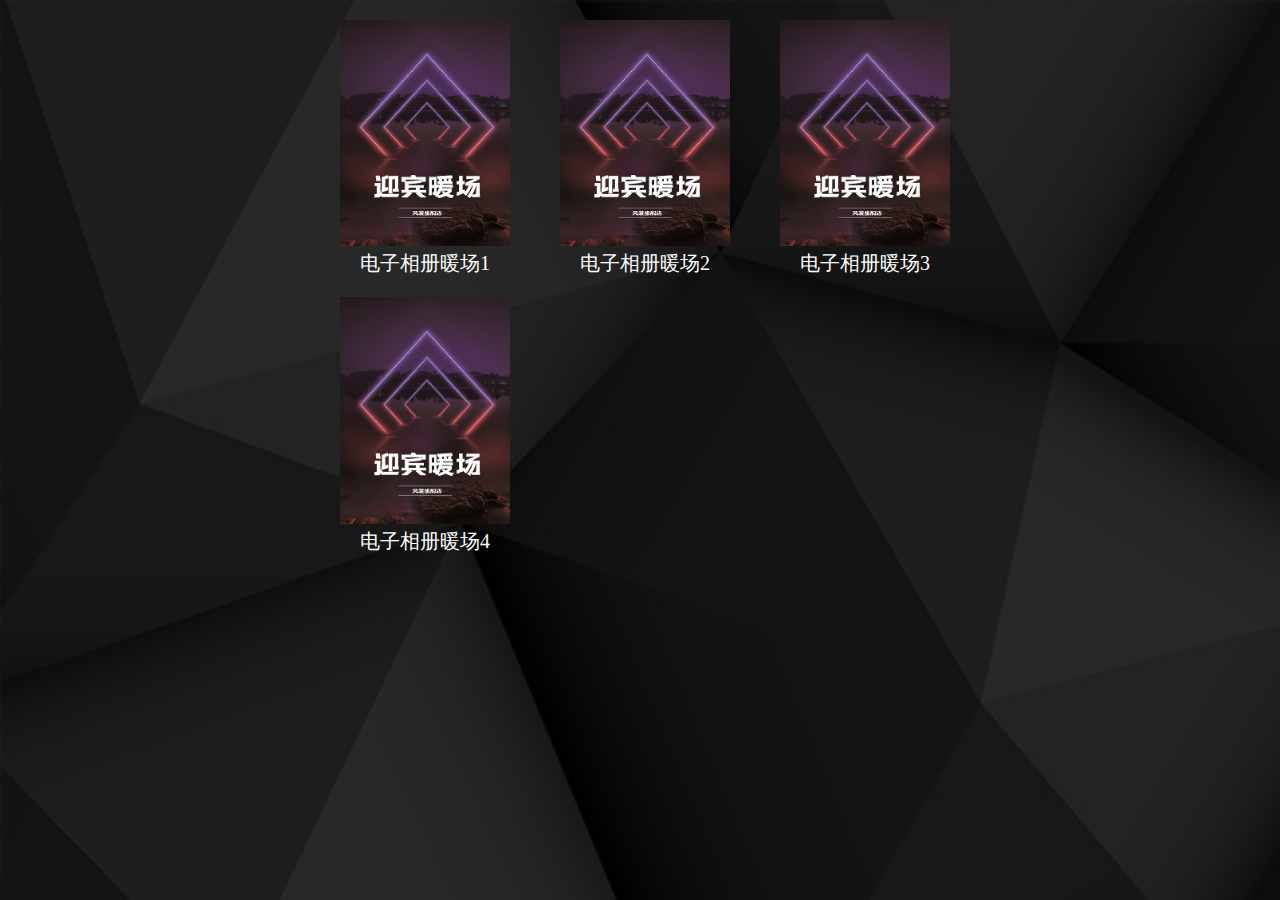
<file: index.html>
<!DOCTYPE html>
<html>
	<head>
		<meta charset="utf-8" />
		<link rel="stylesheet" href="css/comprehensive.css">
		<link rel="stylesheet" type="text/css" href="css/index.css"/>
		<title>风裳旗舰店视频</title>
	</head>
	<body>
		<div id="" class="index_big">
			<a href="https://www.runoob.com/">
			<div id="" class="index_big_box">
				<img src="img/nuanchang.jpeg" >
				<div id="" class="index_big_box_name">
					电子相册暖场1
				</div>
			</div>
			</a>
		</div>
		<div id="" class="index_big">
			<a href="https://www.runoob.com/">
			<div id="" class="index_big_box">
				<img src="img/nuanchang.jpeg" >
				<div id="" class="index_big_box_name">
					电子相册暖场2
				</div>
			</div>
			</a>
		</div>
		<div id="" class="index_big">
			<a href="https://www.runoob.com/">
			<div id="" class="index_big_box">
				<img src="img/nuanchang.jpeg" >
				<div id="" class="index_big_box_name">
					电子相册暖场3
				</div>
			</div>
			</a>
		</div>
		<div id="" class="index_big">
			<a href="https://www.runoob.com/">
			<div id="" class="index_big_box">
				<img src="img/nuanchang.jpeg" >
				<div id="" class="index_big_box_name">
					电子相册暖场4
				</div>
			</div>
			</a>
		</div>
	</body>
</html>
</file>
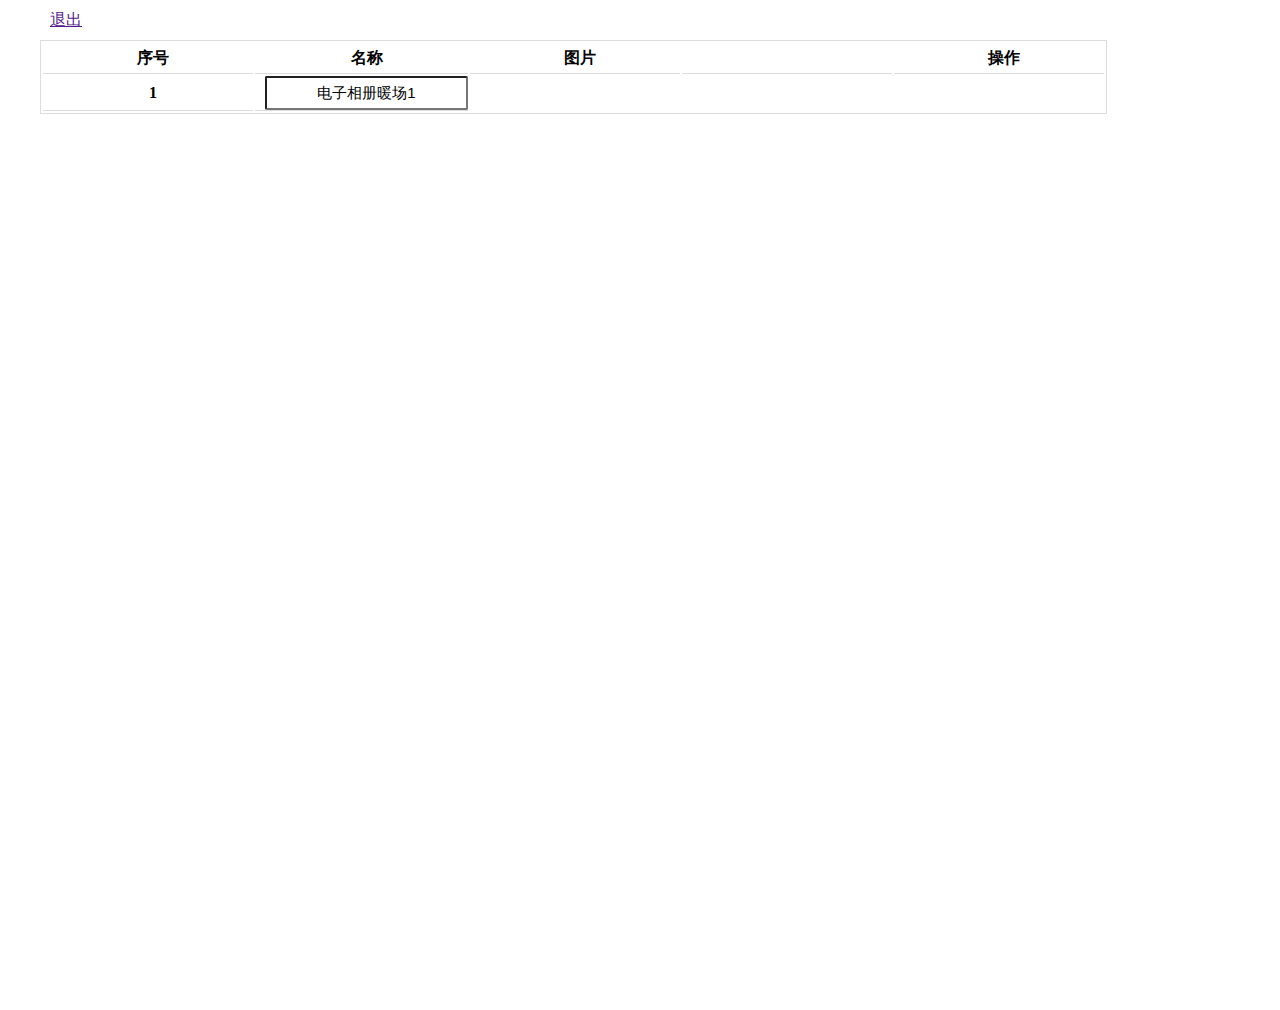
<file: admin/admin_show.html>
<!DOCTYPE html>
<html>
	<head>
		<meta charset="utf-8">
		<link rel="stylesheet" type="text/css" href="../css/admin_show.css"/>
		<title>风裳旗舰店视频</title>
	</head>
	<body>
		<div id="" class="admin_show">
				<div id="" class="login">
					<a href="">退出</a>
				</div>
				
				<table border="0" cellspacing="pixels" cellpadding="" accesskey="1">
					<thead>
						<tr>
							<th width="50">序号</th>
							<th width="200">名称</th>
							<th width="150">图片</th>
							<th width="450"></th>
							<th width="200">操作</th>
						</tr>
					</thead>
					<tr>
						<th>1</th>
						<th><input type="text"value="电子相册暖场1"></th>
					</tr>
				</table>
		</div>
	</body>
</html>
</file>
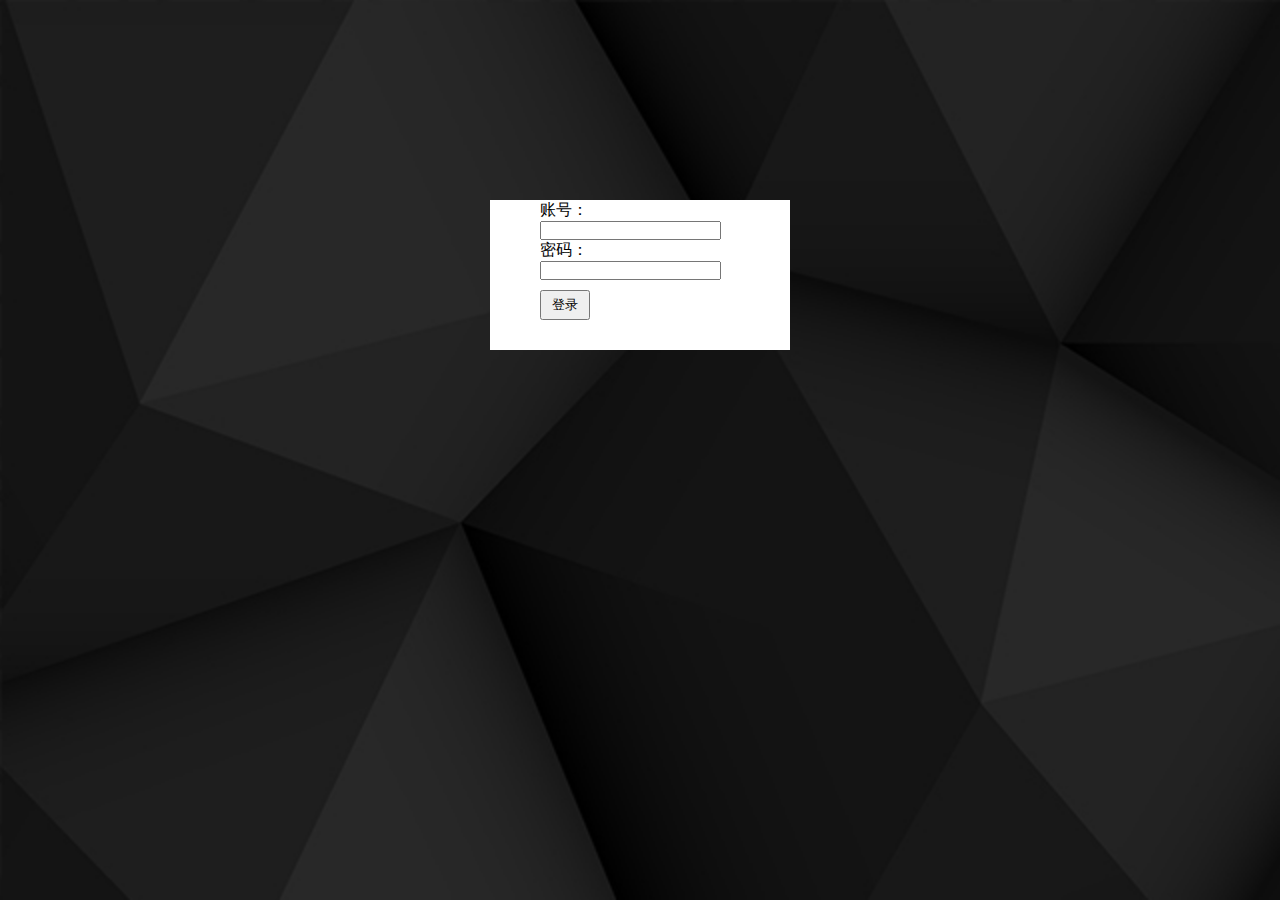
<file: admin/admin_user.html>
<!DOCTYPE html>
<html>
	<head>
		<meta charset="utf-8">
		<link rel="stylesheet" type="text/css" href="../css/comprehensive.css"/>
		<link rel="stylesheet" type="text/css" href="../css/admin_user.css"/>
		<title>风裳旗舰店视频</title>
	</head>
	<body>
		<div id="" class="admin">
			<div id="" class="user">
				账号：<br><input type="text" id="" value="" /><br>
				密码：<br><input type="" name="" id="" value="" />
				<button type="button">登录</button>
			</div>
			<div id="">
				
			</div>
		</div>
	</body>
</html>
</file>
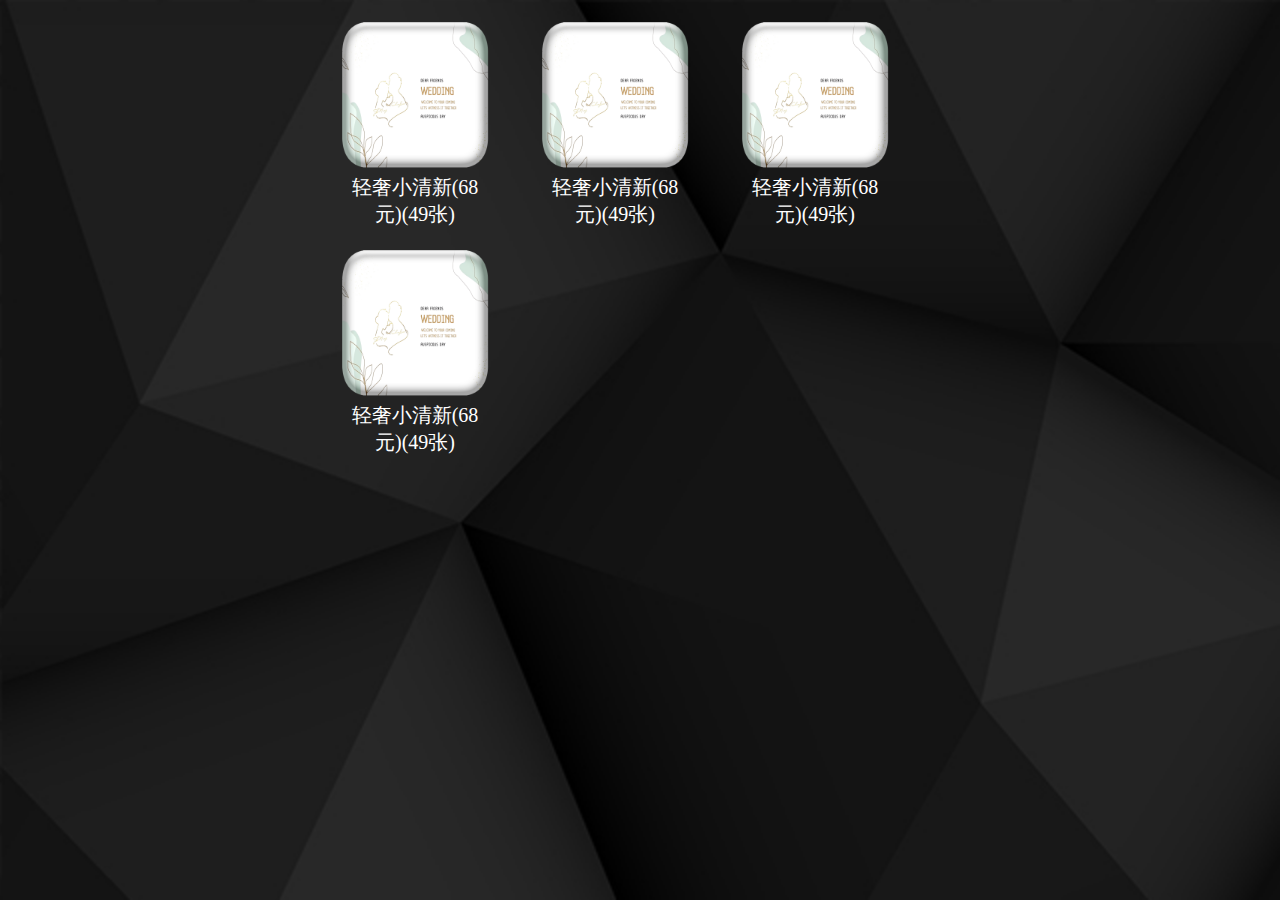
<file: html/show.html>
<!DOCTYPE html>
<html>
	<head>
		<meta charset="utf-8">
		<link rel="stylesheet" type="text/css" href="../css/comprehensive.css"/>
		<link rel="stylesheet" type="text/css" href="../css/show.css"/>
		<title>风裳旗舰店视频</title>
	</head>
	<body>
		<div id="" class="show">
			<a href="http://www.baidu.com/">
			<div id="" class="show_box">
				<div id="">
					<img src="../img/qingshe.jpeg" >
					<div id="" class="show_box_name">
						轻奢小清新(68元)(49张)
					</div>
				</div>
			</div>
			</a>
		</div>
		<div id="" class="show">
			<a href="http://www.baidu.com/">
			<div id="" class="show_box">
				<div id="">
					<img src="../img/qingshe.jpeg" >
					<div id="" class="show_box_name">
						轻奢小清新(68元)(49张)
					</div>
				</div>
			</div>
			</a>
		</div>
		<div id="" class="show">
			<a href="http://www.baidu.com/">
			<div id="" class="show_box">
				<div id="">
					<img src="../img/qingshe.jpeg" >
					<div id="" class="show_box_name">
						轻奢小清新(68元)(49张)
					</div>
				</div>
			</div>
			</a>
		</div>
		<div id="" class="show">
			<a href="http://www.baidu.com/">
			<div id="" class="show_box">
				<div id="">
					<img src="../img/qingshe.jpeg" >
					<div id="" class="show_box_name">
						轻奢小清新(68元)(49张)
					</div>
				</div>
			</div>
			</a>
		</div>
	</body>
</html>
</file>
<file: css/comprehensive.css>
*{
	padding: 0;
	margin: 0;
	list-style: none;
	
	

}
dl, dt, dd, ul, ol, li {
	list-style: none;
}
body {
	/* 背景图片 */
	background-image: url(../img/beijing.jpeg);
	background-size: 100% auto;
	background-attachment: fixed;
}
</file>
<file: css/index.css>
.index_big {
	margin: auto;
	height: 100%;
	width: 700px;
}
.index_big_box {
	width: 170px;
	float: left;
	margin-left: 50px;
	margin-top: 20px;
}
.index_big_box img {
	width:100%;
}
.index_big_box_name {
	text-align: center;
	font-size: 20px;
	color: white;
}
</file>
<file: css/admin_show.css>
*{
	padding: 0;
	margin: 0;
	
}
tr th table {
	list-style: none;
}

/* 大盒子 */
.admin_show {
	width: 1200px;
	height: 1000px;
	margin: auto;
}
.login {
	margin: 10px;
	width: 80px;
	height: 20px;
}
table {
    border: 1px solid #ddd;
}
th{
	width: 200px;
	height: 30px;
	padding-left: 10px;
    border-bottom: 1px solid #ddd !important;
}
th:last-child {
	border-left: 1;
}
input {
	text-align: center;
	height: 30px;
	font-size: 15px;
	background: 0;
	border-radius: 2px;
}
</file>
<file: css/admin_user.css>
.admin {
	width: 300px;
	height: 150px;
	margin: auto;
	margin-top: 200px;
	background-color: #FFFFFF;
}
.user {
	width: 200px;
	height: 50px;
	margin: auto;
}
button{
	width: 50px;
	height: 30px;
	margin-top: 10px;
}
</file>
<file: css/show.css>
.show {
	margin: auto;
	height: 100%;
	width: 700px;
}
.show_box {
	width: 150px;
	float: left;
	margin-left: 50px;
	margin-top: 20px;
}
.show_box img {
	width:100%;
}
.show_box_name {
	text-align: center;
	font-size: 20px;
	color: white;
}
</file>
